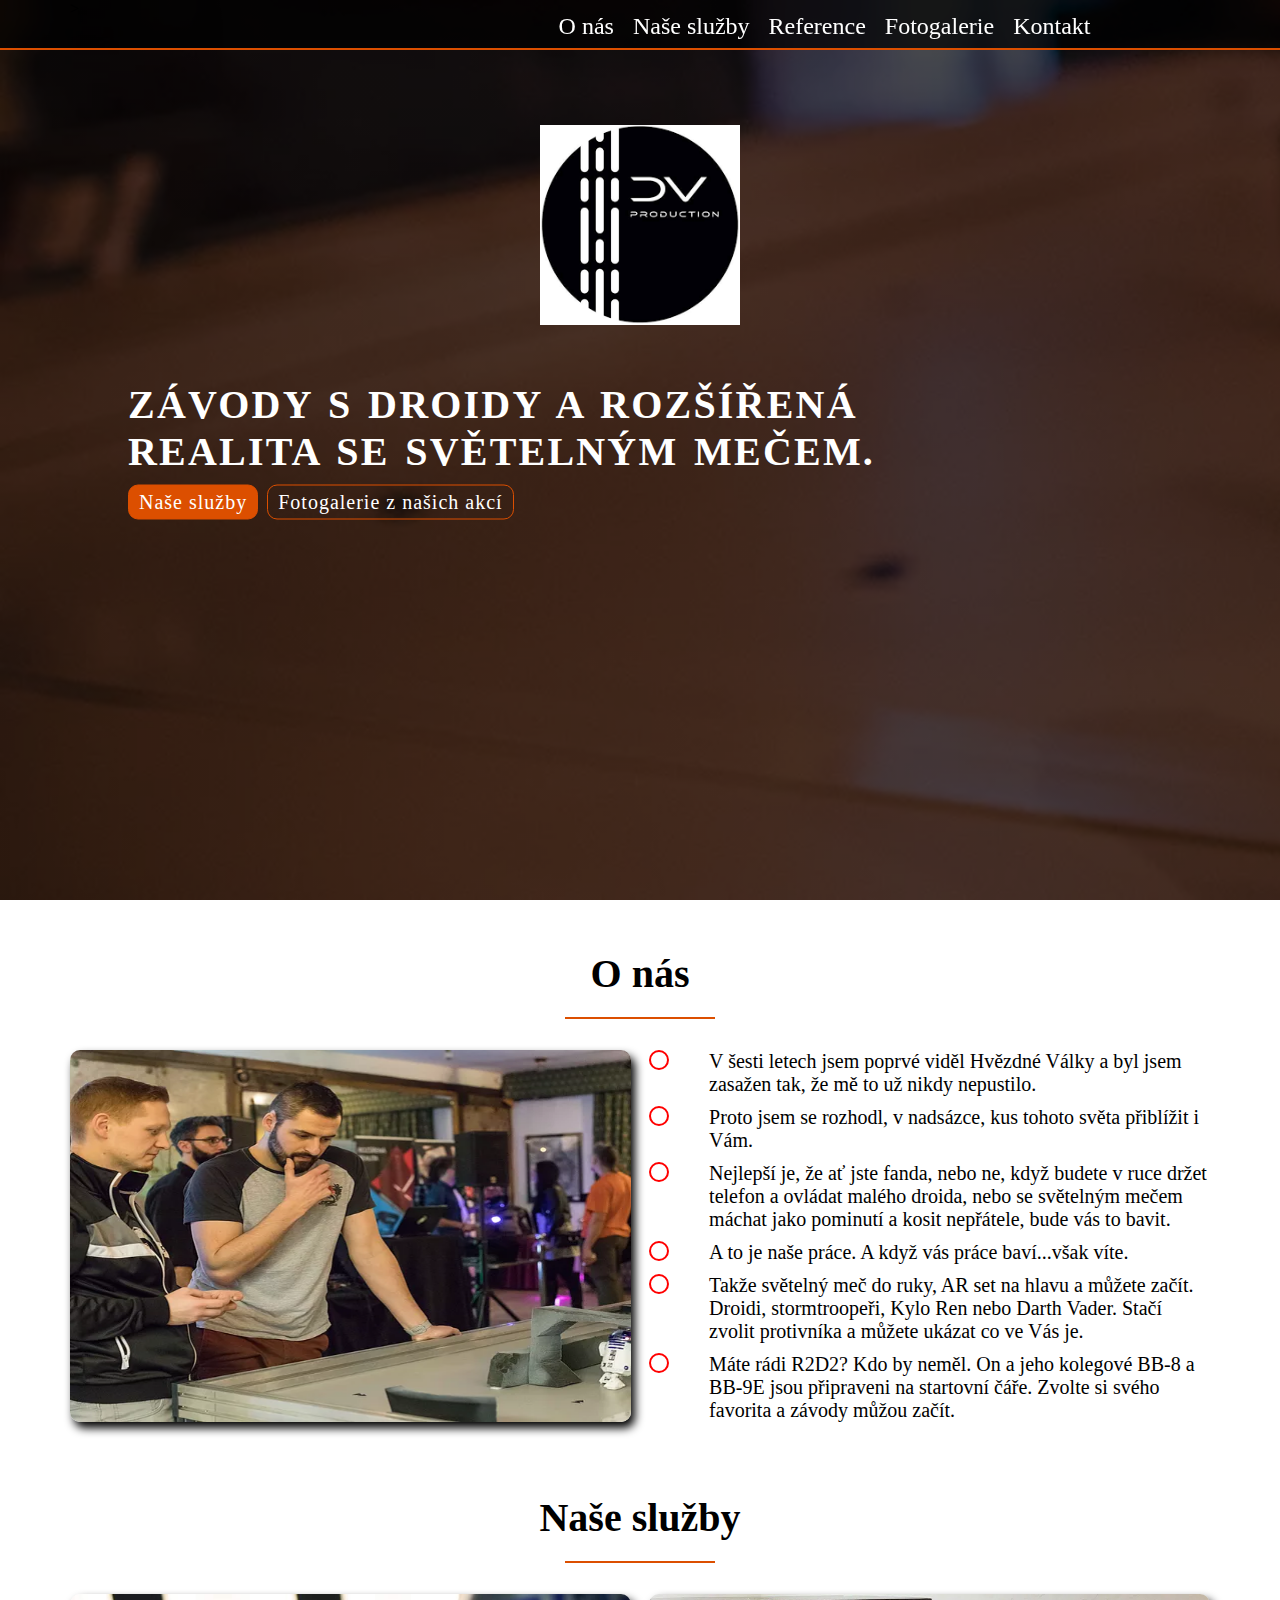
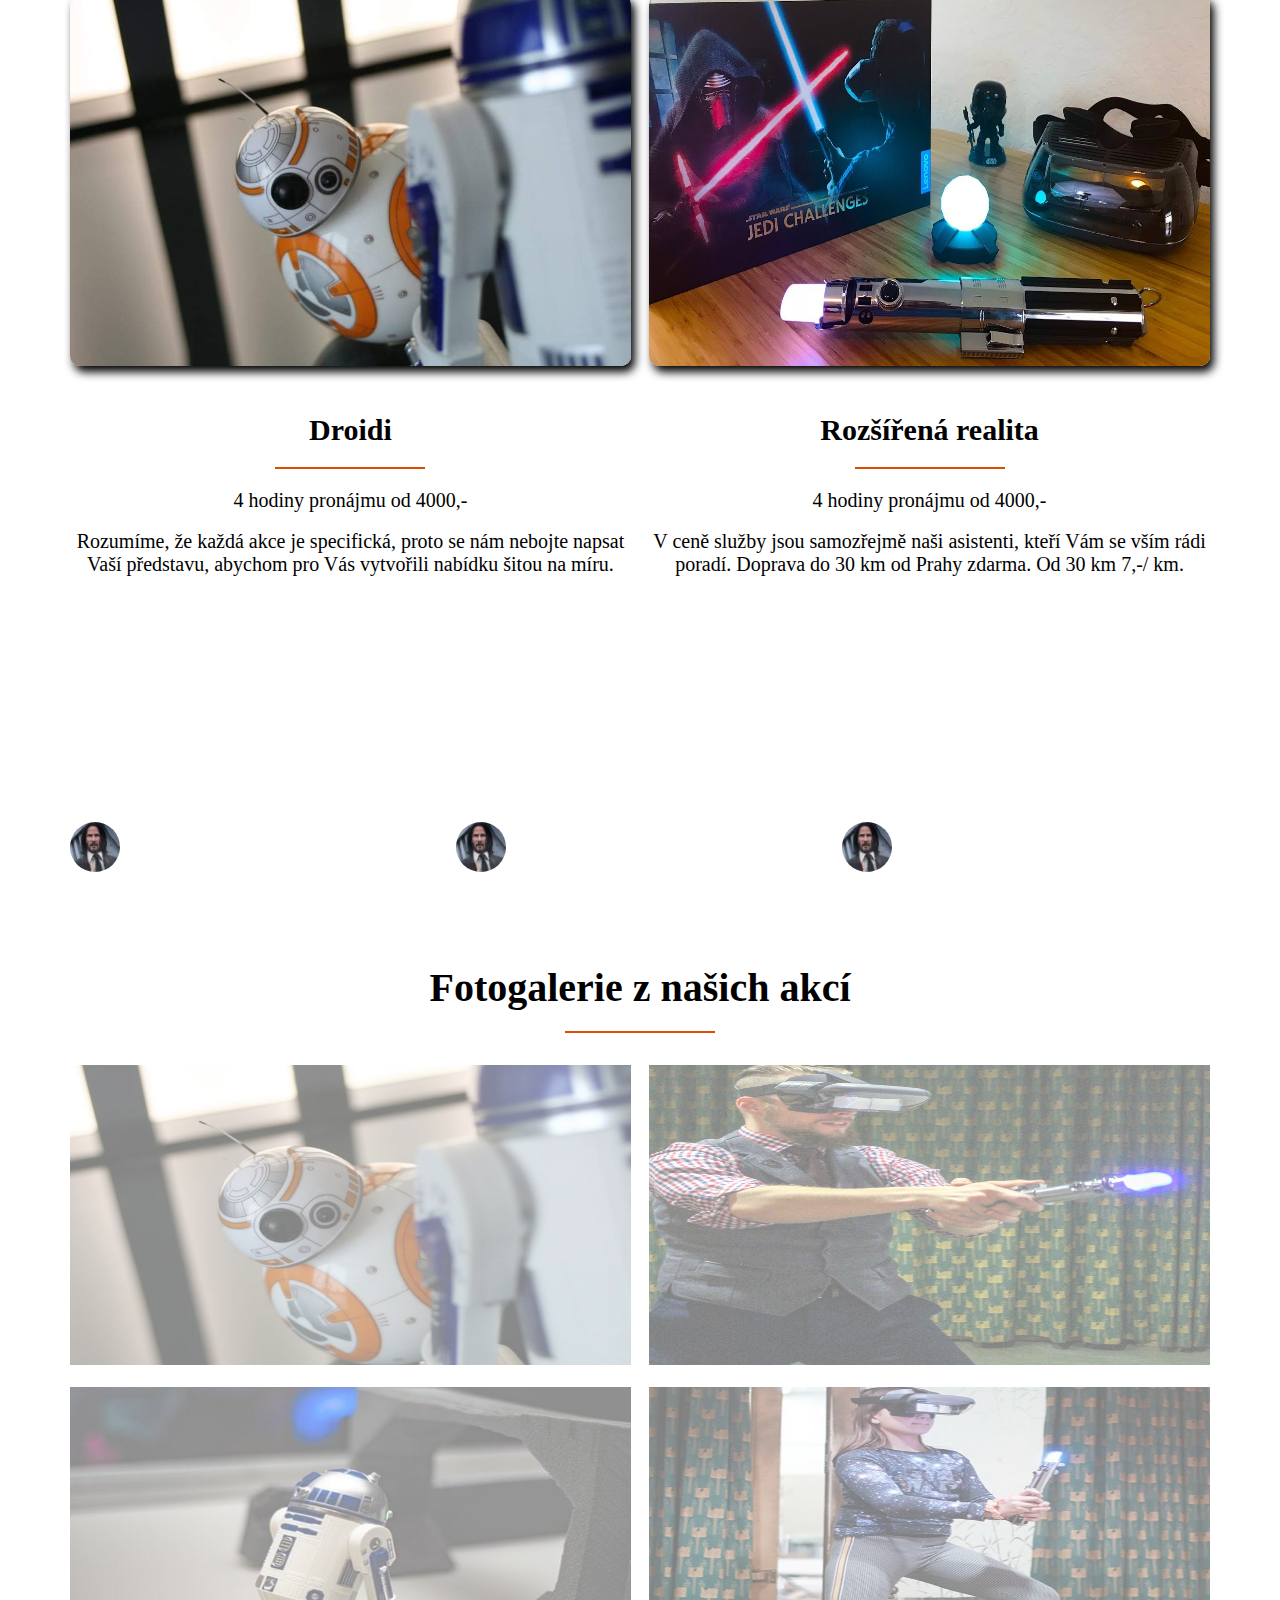
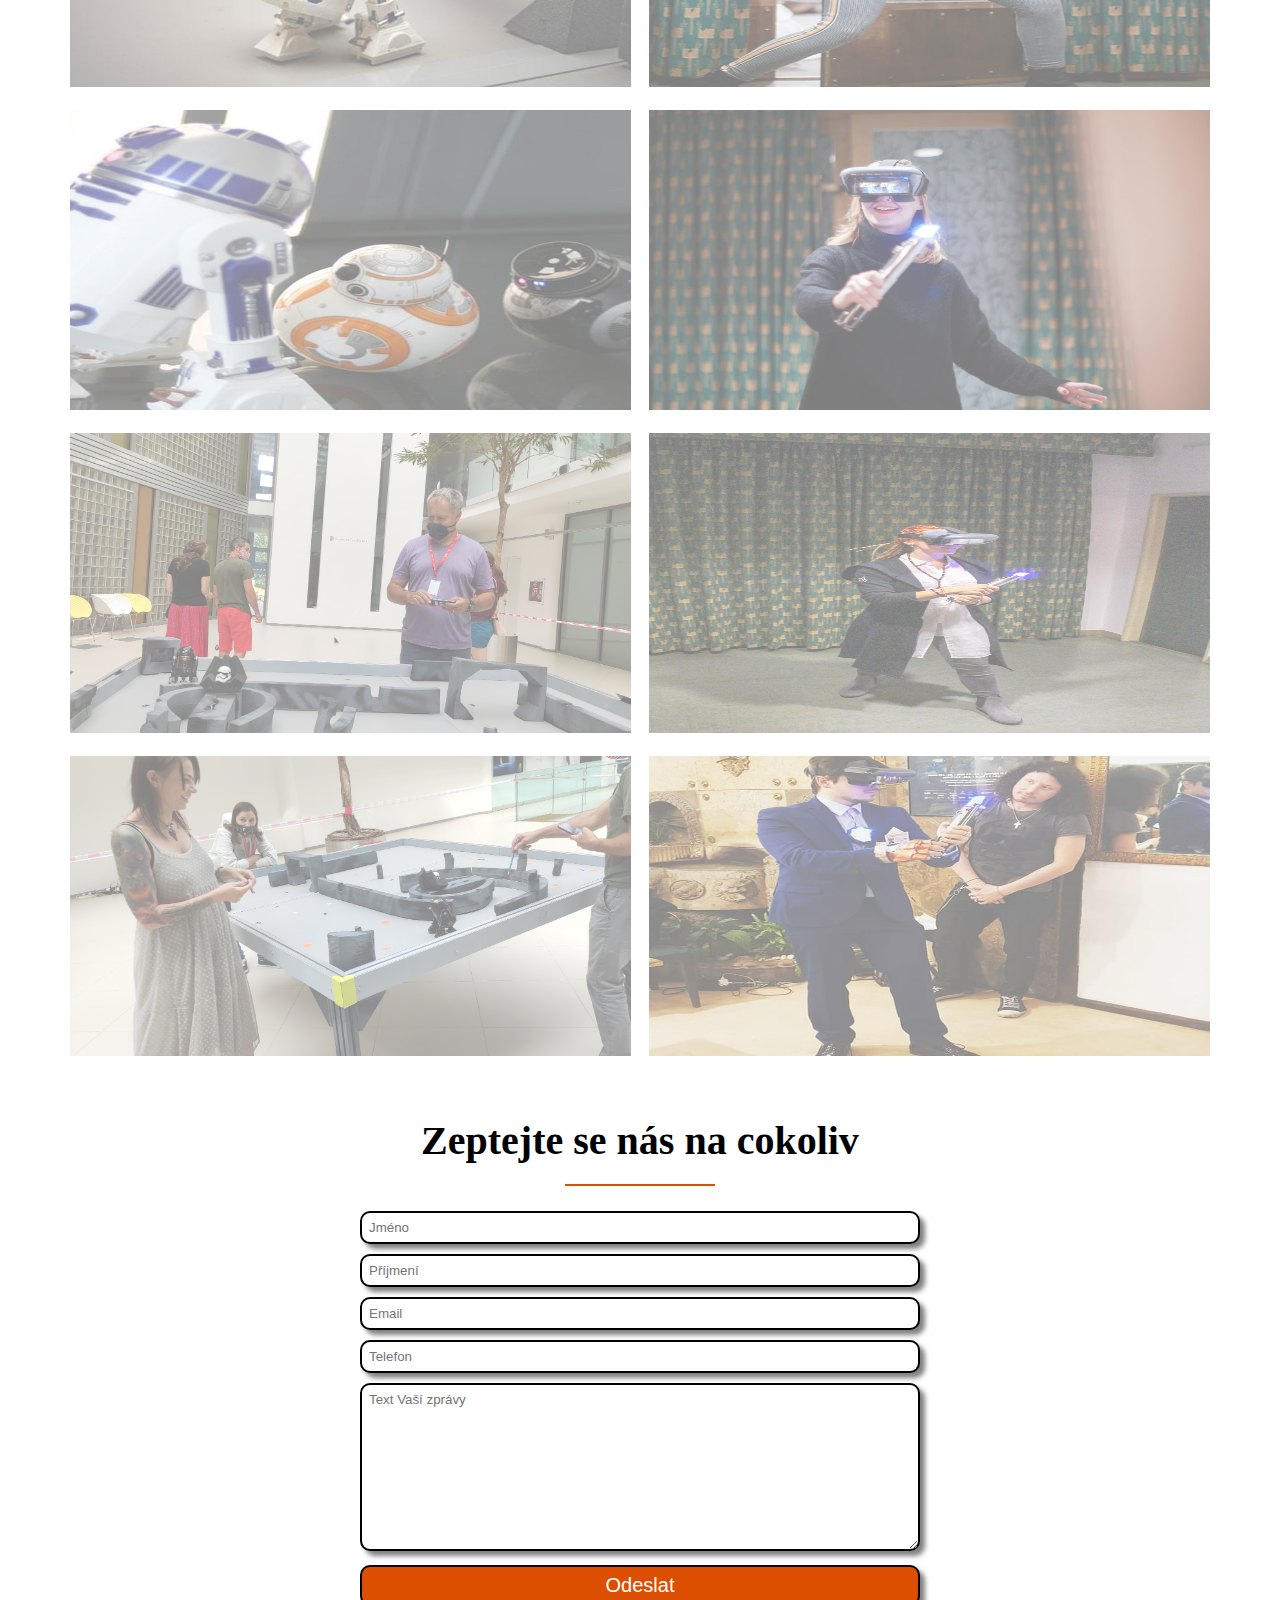
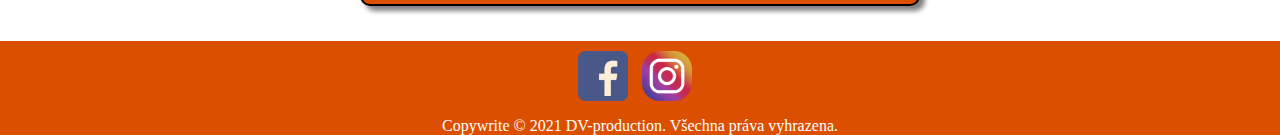
<file: index.html>
<!DOCTYPE html>
<html lang="cs">
<head>
  <meta charset="utf-8">
  <meta name="viewport" content="width=device-width, initial-scale=1.0">
  <title></title>
  <link rel="icon" type="image/png" href="images/favicon.png">
  <link rel="stylesheet" href="css/lightbox.min.css">
  <link rel="stylesheet" href="styly.css">
  <link rel="stylesheet" href="css/queries.css">
  <link rel="stylesheet" href="grid.css">
  <script src="lightbox-plus-jquery.min.js"></script>
  
  <script src="https://code.jquery.com/jquery-3.6.0.min.js" integrity="sha256-/xUj+3OJU5yExlq6GSYGSHk7tPXikynS7ogEvDej/m4=" crossorigin="anonymous"></script>
  
  <script src="css/script.js"></script>
</head>

<body>
    
    <header>
      
      <div class="nav-background"></div>
       
       <div class="nav-bar row">
           <div id="logo">
               <img src="images/logo.png" alt="">
           </div>>
       
       <nav>
           <ul>
               <li> <a href="#" class="jq--scroll-about-us">O nás</a></li>
               <li> <a href="#" class="jq--scroll-our-services">Naše služby</a></li>
               <li> <a href="#" class="jq--scroll-reference">Reference</a></li>
               <li> <a href="#" class="jq--scroll-photo-gallery">Fotogalerie</a></li>
               <li> <a href="#" class="jq--scroll-contact-form">Kontakt</a></li>
           </ul>
           
           <div class="mobile-nav-back"></div>
               <a class="mobile-nav-icon jq--nav-icon"><img class="jq--image-hamburger" src="images/hamburgerMenu.png" alt=""></a>
       </nav>
       </div>
       
       
        <div class="header-text">
            <h1>Závody s droidy a rozšířená realita se světelným mečem.</h1>
            <a href="#" class="button button-full jq--scroll-button-first">Naše služby</a>
            <a href="#" class="button button-empty jq--scroll-button-second">Fotogalerie z našich akcí</a></div><br><br><br>
    </header>
    
    <main>
        <section class="about-us row jq--about-us">
            <div class="empty-space"></div>
             <div class="heading-main">
                 <h2>O nás</h2>
             </div>
                <div class="DV-info">
                   <div class="col span-1-of-2">
                    <img src="images/festival.webp" alt="">
                   </div>
               <div class="col span-1-of-2">
                    <div class="text-story clearfix">
                       <div></div>
                        <p>V šesti letech jsem poprvé viděl Hvězdné Války a byl jsem zasažen tak, že mě to už nikdy nepustilo.</p></div>
                    <div class="text-story clearfix">
                       <div></div>
                        <p>Proto jsem se rozhodl, v nadsázce, kus tohoto světa přiblížit i Vám. </p></div>
                    <div class="text-story clearfix">
                       <div></div>
                        <p>Nejlepší je, že ať jste fanda, nebo ne, když budete v ruce držet telefon a ovládat malého droida, nebo se světelným mečem máchat jako pominutí a kosit nepřátele, bude vás to bavit.</p></div>
                    <div class="text-story clearfix">
                       <div></div>
                        <p>A to je naše práce. A když vás práce baví...však víte.</p></div>
                    <div class="text-story clearfix">
                        <div></div>
                        <p>Takže světelný meč do ruky, AR set na hlavu a můžete začít. Droidi, stormtroopeři, Kylo Ren nebo Darth Vader. Stačí zvolit protivníka a můžete ukázat co ve Vás je. </p></div>
                    <div class="text-story clearfix">
                        <div></div>
                        <p>Máte rádi R2D2? Kdo by neměl. On a jeho kolegové BB-8 a BB-9E jsou připraveni na startovní čáře. Zvolte si svého favorita a závody můžou začít.</p></div>
              </div>   
               </div>
           
        </section>
           
           <section class="our-services row jq--our-services">
             <div class="empty-space"></div>
              <div class="heading-main row">
                  <h2>Naše služby</h2>
              </div>
            <div class="photo-example">
               <div class="col span-1-of-2">
                   <img src="images/1.jpeg" alt="">
               </div>
               <div class=" col span-1-of-2">
                   <img src="images/4.jpg" alt="">
               </div>
           </div>
           <div class="text-example">
               <div class="col span-1-of-2">
                   <h3>Droidi</h3>
                   <p>4 hodiny pronájmu od 4000,-</p><br>
                   <p>Rozumíme, že každá akce je specifická, proto se nám nebojte napsat Vaší představu, abychom pro Vás vytvořili nabídku šitou na míru.</p>
               </div>
               <div class=" col span-1-of-2">
                   <h3>Rozšířená realita</h3>
                   <p>4 hodiny pronájmu od 4000,-</p><br>
                   <p>V ceně služby jsou samozřejmě naši asistenti, kteří Vám se vším rádi poradí. Doprava do 30 km od Prahy zdarma. Od 30 km 7,-/ km.</p>
               </div>
           </div>
           </section>
           
           <section class="reference jq--reference">
              <div class="empty-space"></div>
               <div class="heading-main">
                   <h2>Co o nás řekli naši zákazníci</h2>
               </div> 
                   
              <div class="customer-reference row">
                  <div class="col span-1-of-3 one-reference">
                      <p>Na narozeninovou party či jiný večírek ideální. My si s tím užili několik hodin zábavy!</p>
                      
                      <div class="photo-name">
                          <img src="images/John.jpg" alt="" class="clearfix">
                          <p>Kateřina Marešová</p>
                      </div>
                  </div>
                  <div class="col span-1-of-3 one-reference">
                      <p>Splnění dětského snu! Být rytíř Jedi...K tomu lze dodat jediné...May the Force be with you!!</p>
                      
                      <div class="photo-name">
                          <img src="images/John.jpg" alt="" class="clearfix">
                          <p>Danny Sešívanej Muzikář</p>
                      </div>
                  </div>
                  <div class="col span-1-of-3 one-reference">
                      <p>Na narozeninovou party či jiný večírek ideální. My si s tím užili několik hodin zábavy!</p>
                      
                      <div class="photo-name">
                          <img src="images/John.jpg" alt="" class="clearfix">
                          <p>Tomáš Zajíc</p>
                      </div>
                  </div>
              </div>
           </section>
           
           <section class="photo-gallery jq--photo-gallery">
              <div class="empty-space"></div>
               <div class="heading-main">
                   <h2>Fotogalerie z našich akcí</h2>
               </div>
               
               <div class="photos row">
                   <ul class="photo-segment">
                        <li class="col span-1-of-2"><a href="images/1.jpeg" data-lightbox= "mygallery" data-title= "Droid"><img src="images/1.jpeg" alt=""></a></li>
                       <li class="col span-1-of-2"><a href="images/11.jpg" data-lightbox= "mygallery" data-title= "VR set se světelným mečem"><img src="images/11.jpg" alt=""></a></li>
                    </ul>
                      
                   <ul class="photo-segment">
                        <li class="col span-1-of-2"><a href="images/2.jpeg" data-lightbox= "mygallery" data-title= "Droid"><img src="images/2.jpeg" alt=""></a></li>
                        <li class="col span-1-of-2"><a href="images/5.jpg" data-lightbox= "mygallery" data-title= "VR set se světelným mečem"><img src="images/5.jpg" alt=""></a></li>
                    </ul>
                    
                    <ul class="photo-segment">
                        <li class="col span-1-of-2"><a href="images/3.jpg" data-lightbox= "mygallery" data-title= "Droidi"><img src="images/3.jpg" alt=""></a></li>
                         <li class="col span-1-of-2"><a href="images/6.jpg" data-lightbox= "mygallery" data-title= "VR set se světelným mečem"><img src="images/6.jpg" alt=""></a></li>
                    </ul>
                    
                    <ul class="photo-segment">
                        <li class="col span-1-of-2"><a href="images/7.jpg" data-lightbox= "mygallery" data-title= "Závod s droidem"><img src="images/7.jpg" alt=""></a></li>
                         <li class="col span-1-of-2"><a href="images/8.jpg" data-lightbox= "mygallery" data-title= "VR set se světelným mečem"><img src="images/8.jpg" alt=""></a></li>
                    </ul>
                    
                    <ul class="photo-segment">
                        <li class="col span-1-of-2"><a href="images/9.jpg" data-lightbox= "mygallery" data-title= "Droidi"><img src="images/9.jpg" alt=""></a></li>
                         <li class="col span-1-of-2"><a href="images/10.jpg" data-lightbox= "mygallery" data-title= "VR set se světelným mečem"><img src="images/10.jpg" alt=""></a></li>
                    </ul>
               </div>
           </section>
           
           <section class="jq--contact-form">
              <div class="empty-space"></div>
               <div class="heading-main">
                   <h2>Zeptejte se nás na cokoliv</h2>
               </div>
               
               <form action="" class="contact-form row">
                   <input type="text" placeholder="Jméno">
                   <input type="text" placeholder="Příjmení">
                   <input type="email" placeholder="Email">
                   <input type="text" placeholder="Telefon">
                   <textarea name="" id="" cols="30" rows="10" placeholder="Text Vaší zprávy"></textarea>
                   <input type="submit" value="Odeslat">
               </form>
          </section>

        
    </main>
    
    <footer class="footer-page">
        
        <div class="row">
            <div class="social-sites">
                <p><a href="https://www.facebook.com/Dv-Production-107353290790505" target="_blank"><img src="images/facebook_icon.png" alt=""></a></p>
                 <p><a href="https://www.instagram.com/dvprodcom" target="_blank"><img src="images/instagram_icon.png" alt=""></a></p>
            </div>
             
             <div class="footer-text">
                 Copywrite &copy; 2021 DV-production. Všechna práva vyhrazena.
            </div>
        </div> 
    </footer>
    
</body>
</html>
</file>
<file: styly.css>
* {
    margin: 0px;
    padding: 0px;
    box-sizing: border-box;
}


/***** Reusable *****/
.row {
    max-width: 1140px;
    margin: 0px auto;
}

.clearfix {zoom: 1}
.clearfix:after {
    content: ".";
    clear: both;
    display: block;
    height: 0;
    visibility: hidden;
}

.heading-main h2 {
    text-align: center;
/*    margin-top: 20px;*/
    font-size: 40px;
}

.heading-main h2:after {
    content: "";
    display: block;
    width: 150px;
    border-bottom: 2px solid #dc4f00;
    margin: 20px auto;
}

.empty-space {
    height: 50px;
}

/***** Header *****/
header {
    background: linear-gradient(rgba(0,0,0,0.7), rgba(0,0,0,0.7)), url("images/f3fde3_181ecab557d3448a952849715f212e1f_mv2.webp");
    background-size: cover;
    height: 100vh;
    background-attachment: fixed;
}

.nav-background {
    position: fixed;
    width: 100%;
    height: 50px;
    background-color: rgba(0,0,0,0.7);
    border-bottom: 2px solid #dc4f00;
    z-index: 50;
}

#logo img {
    width: 200px;
    position: absolute;
    top: 25%;
    left: 50%;
    transform: translate(-50%,-50%);
}

nav ul {
    float: right;
    margin-top: -5px;
    position: fixed;
    margin-left: 37%;
    z-index: 100;
}

nav ul li{
    display: inline-block;
    margin-left: 15px;
}

nav ul li a:link,
nav ul li a:visited {
    color: #fff;
    font-size: 24px;
    text-decoration: none;
    border-bottom: 2px solid transparent;
}

nav ul li a:hover,
nav ul li a:active {
    border-bottom: 2px solid #dc4f00;
    transition: border-bottom 0.5s;
}

.header-text {
    position: absolute;
    top: 50%;
    left: 40%;
    transform: translate(-50%, -50%)
}

.header-text h1 {
    color: #fff;
    font-size: 40px;
    text-transform: uppercase;
    letter-spacing: 2.2px;
    word-spacing: 3.5px;
}

.button {
    display: inline-block;
    color: #fff;
    text-decoration: none;
    font-size: 20px;
    border: 1px solid #dc4f00;
    border-radius: 10px;
    margin-top: 10px;
    padding: 5px 10px;
    letter-spacing: 1px;
}

.button-full:link, 
.button-full:visited {
    background: #dc4f00;
}

.button-full:hover,
.button-full:active {
    background: #a93d00;
    border: 1px solid #dc4f00;
    transition: 1s;
}

.button-empty:link,
.button-empty:visited {
    margin-left: 5px;
}

.button-empty:hover,
.button-empty:active {
    background: #a93d00; 
    border: 1px solid #dc4f00;
    transition: 1s;
}

/***** Mobile navigation *****/
.mobile-nav-icon {
    float: right;
    margin-top: 5px;
    display: none;
}

/***** Section Our services *****/
.photo-example img {
    width: 100%;
    border-radius: 10px;
    box-shadow: 4px 6px 10px #000;
    height: 372px;
}

.text-example h3 {
    text-align: center;
    font-size: 30px;
    margin-top: 20px;
}

.text-example h3:after {
    content: "";
    display: block;
    width: 150px;
    border-bottom: 2px solid #dc4f00;
    margin: 20px auto;
}

.text-example p {
    font-size: 20px;
    text-align: center;
}

/***** Section About us *****/
.DV-info img {
    width: 100%;
    height: 372px;
    border-radius: 10px;
    box-shadow: 4px 6px 10px #000;
}

.text-story {
    margin-bottom: 10px;
}

.text-story div {
    width: 20px;
    height: 20px;
    border: 2px solid red;
    border-radius: 50%;
    text-align: center;
    float: left;
}

.text-story p {
    margin-left: 60px;
    font-size: 20px;
}


/***** Section Reference *****/
.reference {
    background: linear-gradient(rgba(0,0,0,0.7), rgba(0,0,0,0.7)), url("images/f3fde3_181ecab557d3448a952849715f212e1f_mv2.webp");
    background-attachment: fixed;
}

.reference h2 {
    color: #fff;
    padding-top: 5px;
}

.reference h2:after {
    border-bottom: 2px solid #fff;
}

.one-reference {
    color: #fff;
    font-size: 20px;
}

.one-reference p {
    font-style: italic;
}

.photo-name {
    margin-top: 10px;
    margin-bottom: 30px;
}

.photo-name p {
    padding: 14px;
    margin-left: 60px;
    font-style: normal;
}

.photo-name img {
    width: 50px;
    border-radius: 50%;
    float: left;
}



/***** Section Photo-gallery *****/
.photo-segment li {
    list-style-type: none;
    overflow: hidden;
    height: 300px;
}

.photo-segment img {
    width: 100%;
    height: 300px;
    opacity: 0.5;
    transform: scale(1.15);
}

.photo-segment img:hover {
    transition: transform 0.5s, opacity 0.5s;
    transform: scale(1);
    opacity: 1;
}




/***** Section Contact-form *****/
.contact-form {
    max-width: 700px;
    text-align: center;
}

.contact-form input[type="text"], .contact-form input[type="email"], textarea {
    outline: none;
}

.contact-form input[type="text"]:focus, .contact-form input[type="email"]:focus {
    width: 700px;
    border-color: #dc4f00;
    transition: 0.5s;
}

.contact-form textarea:focus {
    width: 700px;
    border-color: #dc4f00;
    transition: 0.5s;
}

.contact-form input {
    width: 80%;
    margin: 5px 0;
    padding: 7px;
    border: 2px solid #000;
    border-radius: 10px;
    box-shadow: 5px 5px 5px grey;
}

.contact-form textarea {
    width: 80%;
    margin: 5px 0;
    padding: 7px;
    border: 2px solid #000;
    border-radius: 10px;
    box-shadow: 5px 5px 5px grey;
    font-family: arial;
}

input[type="submit"] {
    background: #dc4f00;
    color: #fff;
    font-size: 20px;
    cursor: pointer;
}

input[type="submit"]:hover {
    transition: background-color 0.5s;
    background-color: #d67e4d;
    color: #000;
}



/***** Footer *****/
.footer-page {
    background: #dc4f00;
    margin-top: 30px;
    color: #fff;
}

.social-sites {
    text-align: center;
    margin: 10px 0;
}

.social-sites p {
    display: inline;
    margin-right: 10px;
}

.social-sites p a:link,
.social-sites p a:visited {
    text-decoration: none;
    color: #fff;
    font-size: 25px;
}

.social-sites p a:hover,
.social-sites p a:active {
    color: #000;
}

.social-sites img {
    height: 50px;
    width: 50px;
}

.footer-text {
    text-align: center;
    margin: 1Opx 0;
}
</file>
<file: css/queries.css>
@media only screen and (max-width: 1250px){
    
    /***** Section Header *****/
    .header-text {
        width: 100%;
        left: 0;
        transform: translate(0, 0);
    }
    
    .header-text h1 {
        text-align: center;
    }
}

@media only screen and (max-width: 1150px){
    
    /***** Section About-us *****/
    .DV-info .span-1-of-2 {
        width: 96%;
    }
    
    .DV-info img {
        margin-left: 2%;
        margin-right: 2%;
    }
    
    .photo-example .span-1-of-2 {
        width: 96%;
    }
    
    .photo-example .col {
        margin-left: 0;
    }
    
    .photo-example img {
        margin-left: 2%;
        margin-right: 2%;
    }
    
    .text-story p {
        margin-left: 0.7%;
        width: 99%;
    }
    
    .text-story div {
        display: none;
    }
    
    /***** Section Our services *****/
    .photo-example img {
        margin-left: 2%;
        margin-right: 2%;
    }
    
    .text-example p {
        
    }

    
    /***** Section Photo-gallery *****/
    .photo-segment {
        margin-left: 10px;
        margin-right: 10px;
    }
    
    /***** Section Reference *****/
    .col.span-1-of-3.one-reference {
        width: 48.5%;
        margin-left: 10px;
    }
    
    .one-reference:nth-child(3) {
        display: none;
    }
}

@media only screen and (max-width: 1025px){
    /***** Mobile navigation *****/
    nav ul li {
        display: block;
    }
    
    .nav-background {
/*        display: none;*/
        height: 70px;
    }
    
    .mobile-nav-back {
        height: 150px;
        position: fixed;
        width: 100%;
        background-color: rgba(0,0,0,0.9);
        border-bottom: 2px solid #d67e4d;
        display: none;
        z-index: 100;
    }
    
    .mobile-nav-icon {
        display: inline-block;
        z-index: 200;
        position: fixed;
        right: 2%;
    }
    
    nav ul {
        display: none;
        z-index: 200;
        margin-top: 5px;
    }
    
    nav ul li a:hover,
    nav ul li a:active {
    	border-bottom: 2px solid transparent;
    }

}

@media only screen and (max-width: 750px){
    
    /***** Section Header *****/
    .button {
        display: block;
        text-align: center;
        margin-left: 10px;
        margin-right: 10px;
    }
    
    .button-empty:link,
    .button-empty:visited {
        margin-left: 10px;
}
    
    /***** Section Photo-gallery *****/
    .photo-segment{
        margin-left: 10px;
        margin-right: 10px;
    }
    
    .photo-segment .col{
        margin-left: 0;
    }
    
    .photo-segment li{
        width: 100%;
    }
}

@media only screen and (max-width: 685px){
    
    /***** Section Reference *****/
    .col.span-1-of-3.one-reference {
        width: 100%;
        margin-left: 2%;
        margin-right: 2%;
    }
    
    .photo-name {
        float: right;
        margin-right: 25px;
    }
}
</file>
<file: grid.css>
/*  SECTIONS  ============================================================================= */

.section {
	clear: both;
	padding: 0px;
	margin: 0px;
}

/*  GROUPING  ============================================================================= */

.row {
    zoom: 1; /* For IE 6/7 (trigger hasLayout) */
}

.row:before,
.row:after {
    content:"";
    display:table;
}
.row:after {
    clear:both;
}

/*  GRID COLUMN SETUP   ==================================================================== */

.col {
	display: block;
	float:left;
	margin: 1% 0 1% 1.6%;
}

.col:first-child { margin-left: 0; } /* all browsers except IE6 and lower */


/*  REMOVE MARGINS AS ALL GO FULL WIDTH AT 480 PIXELS */

@media only screen and (max-width: 480px) {
	.col { 
		/*margin: 1% 0 1% 0%;*/
        margin: 0;
	}
}


/*  GRID OF TWO   ============================================================================= */


.span-2-of-2 {
	width: 100%;
}

.span-1-of-2 {
	width: 49.2%;
}

/*  GO FULL WIDTH AT LESS THAN 480 PIXELS */

@media only screen and (max-width: 480px) {
	.span-2-of-2 {
		width: 100%; 
	}
	.span-1-of-2 {
		width: 100%; 
	}
}


/*  GRID OF THREE   ============================================================================= */

	
.span-3-of-3 {
	width: 100%; 
}

.span-2-of-3 {
	width: 66.13%; 
}

.span-1-of-3 {
	width: 32.26%; 
}


/*  GO FULL WIDTH AT LESS THAN 480 PIXELS */

@media only screen and (max-width: 480px) {
	.span-3-of-3 {
		width: 100%; 
	}
	.span-2-of-3 {
		width: 100%; 
	}
	.span-1-of-3 {
		width: 100%;
	}
}

/*  GRID OF FOUR   ============================================================================= */

	
.span-4-of-4 {
	width: 100%; 
}

.span-3-of-4 {
	width: 74.6%; 
}

.span-2-of-4 {
	width: 49.2%; 
}

.span-1-of-4 {
	width: 23.8%; 
}


/*  GO FULL WIDTH AT LESS THAN 480 PIXELS */

@media only screen and (max-width: 480px) {
	.span-4-of-4 {
		width: 100%; 
	}
	.span-3-of-4 {
		width: 100%; 
	}
	.span-2-of-4 {
		width: 100%; 
	}
	.span-1-of-4 {
		width: 100%; 
	}
}


/*  GRID OF FIVE   ============================================================================= */

	
.span-5-of-5 {
	width: 100%;
}

.span-4-of-5 {
  	width: 79.68%; 
}

.span-3-of-5 {
  	width: 59.36%; 
}

.span-2-of-5 {
  	width: 39.04%;
}

.span-1-of-5 {
  	width: 18.72%;
}


/*  GO FULL WIDTH AT LESS THAN 480 PIXELS */

@media only screen and (max-width: 480px) {
	.span-5-of-5 {
		width: 100%; 
	}
	.span-4-of-5 {
		width: 100%; 
	}
	.span-3-of-5 {
		width: 100%; 
	}
	.span-2-of-5 {
		width: 100%; 
	}
	.span-1-of-5 {
		width: 100%; 
	}
}


/*  GRID OF SIX   ============================================================================= */


.span-6-of-6 {
	width: 100%;
}

.span-5-of-6 {
  	width: 83.06%;
}

.span-4-of-6 {
  	width: 66.13%;
}

.span-3-of-6 {
  	width: 49.2%;
}

.span-2-of-6 {
  	width: 32.26%;
}

.span-1-of-6 {
  	width: 15.33%;
}


/*  GO FULL WIDTH AT LESS THAN 480 PIXELS */

@media only screen and (max-width: 480px) {
	.span-6-of-6 {
		width: 100%; 
	}
	.span-5-of-6 {
		width: 100%; 
	}
	.span-4-of-6 {
		width: 100%; 
	}
	.span-3-of-6 {
		width: 100%; 
	}
	.span-2-of-6 {
		width: 100%; 
	}
	.span-1-of-6 {
		width: 100%; 
	}
}



/*  GRID OF SEVEN   ============================================================================= */


.span-7-of-7 {
	width: 100%;
}

.span-6-of-7 {
	width: 85.48%;
}

.span-5-of-7 {
  	width: 70.97%;
}

.span-4-of-7 {
  	width: 56.45%;
}

.span-3-of-7 {
  	width: 41.94%;
}

.span-2-of-7 {
  	width: 27.42%;
}

.span-1-of-7 {
  	width: 12.91%;
}


/*  GO FULL WIDTH AT LESS THAN 480 PIXELS */

@media only screen and (max-width: 480px) {
	.span-7-of-7 {
		width: 100%; 
	}
	.span-6-of-7 {
		width: 100%; 
	}
	.span-5-of-7 {
		width: 100%; 
	}
	.span-4-of-7 {
		width: 100%; 
	}
	.span-3-of-7 {
		width: 100%; 
	}
	.span-2-of-7 {
		width: 100%; 
	}
	.span-1-of-7 {
		width: 100%; 
	}
}


/*  GRID OF EIGHT   ============================================================================= */

	
.span-8-of-8 {
	width: 100%;
}

.span-7-of-8 {
	width: 87.3%; 
}

.span-6-of-8 {
	width: 74.6%; 
}

.span-5-of-8 {
	width: 61.9%; 
}

.span-4-of-8 {
	width: 49.2%; 
}

.span-3-of-8 {
	width: 36.5%;
}

.span-2-of-8 {
	width: 23.8%; 
}

.span-1-of-8 {
	width: 11.1%; 
}


/*  GO FULL WIDTH AT LESS THAN 480 PIXELS */

@media only screen and (max-width: 480px) {
	.span-8-of-8 {
		width: 100%; 
	}
	.span-7-of-8 {
		width: 100%; 
	}
	.span-6-of-8 {
		width: 100%; 
	}
	.span-5-of-8 {
		width: 100%; 
	}
	.span-4-of-8 {
		width: 100%; 
	}
	.span-3-of-8 {
		width: 100%; 
	}
	.span-2-of-8 {
		width: 100%; 
	}
	.span-1-of-8 {
		width: 100%; 
	}
}


/*  GRID OF NINE   ============================================================================= */


.span-9-of-9 {
	width: 100%;
}

.span-8-of-9 {
	width: 88.71%;
}

.span-7-of-9 {
	width: 77.42%; 
}

.span-6-of-9 {
	width: 66.13%; 
}

.span-5-of-9 {
	width: 54.84%; 
}

.span-4-of-9 {
	width: 43.55%; 
}

.span-3-of-9 {
	width: 32.26%;
}

.span-2-of-9 {
	width: 20.97%; 
}

.span-1-of-9 {
	width: 9.68%; 
}


/*  GO FULL WIDTH AT LESS THAN 480 PIXELS */

@media only screen and (max-width: 480px) {
	.span-9-of-9 {
		width: 100%; 
	}
	.span-8-of-9 {
		width: 100%; 
	}
	.span-7-of-9 {
		width: 100%; 
	}
	.span-6-of-9 {
		width: 100%; 
	}
	.span-5-of-9 {
		width: 100%; 
	}
	.span-4-of-9 {
		width: 100%; 
	}
	.span-3-of-9 {
		width: 100%; 
	}
	.span-2-of-9 {
		width: 100%; 
	}
	.span-1-of-9 {
		width: 100%; 
	}
}


/*  GRID OF TEN   ============================================================================= */


.span-10-of-10 {
	width: 100%;
}

.span-9-of-10 {
	width: 89.84%;
}

.span-8-of-10 {
	width: 79.68%;
}

.span-7-of-10 {
	width: 69.52%; 
}

.span-6-of-10 {
	width: 59.36%; 
}

.span-5-of-10 {
	width: 49.2%; 
}

.span-4-of-10 {
	width: 39.04%; 
}

.span-3-of-10 {
	width: 28.88%;
}

.span-2-of-10 {
	width: 18.72%; 
}

.span-1-of-10 {
	width: 8.56%; 
}


/*  GO FULL WIDTH AT LESS THAN 480 PIXELS */

@media only screen and (max-width: 480px) {
	.span-10-of-10 {
		width: 100%; 
	}
	.span-9-of-10 {
		width: 100%; 
	}
	.span-8-of-10 {
		width: 100%; 
	}
	.span-7-of-10 {
		width: 100%; 
	}
	.span-6-of-10 {
		width: 100%; 
	}
	.span-5-of-10 {
		width: 100%; 
	}
	.span-4-of-10 {
		width: 100%; 
	}
	.span-3-of-10 {
		width: 100%; 
	}
	.span-2-of-10 {
		width: 100%; 
	}
	.span-1-of-10 {
		width: 100%; 
	}
}


/*  GRID OF ELEVEN   ============================================================================= */

.span-11-of-11 {
	width: 100%;
}

.span-10-of-11 {
	width: 90.76%;
}

.span-9-of-11 {
	width: 81.52%;
}

.span-8-of-11 {
	width: 72.29%;
}

.span-7-of-11 {
	width: 63.05%; 
}

.span-6-of-11 {
	width: 53.81%; 
}

.span-5-of-11 {
	width: 44.58%; 
}

.span-4-of-11 {
	width: 35.34%; 
}

.span-3-of-11 {
	width: 26.1%;
}

.span-2-of-11 {
	width: 16.87%; 
}

.span-1-of-11 {
	width: 7.63%; 
}


/*  GO FULL WIDTH AT LESS THAN 480 PIXELS */

@media only screen and (max-width: 480px) {
	.span-11-of-11 {
		width: 100%; 
	}
	.span-10-of-11 {
		width: 100%; 
	}
	.span-9-of-11 {
		width: 100%; 
	}
	.span-8-of-11 {
		width: 100%; 
	}
	.span-7-of-11 {
		width: 100%; 
	}
	.span-6-of-11 {
		width: 100%; 
	}
	.span-5-of-11 {
		width: 100%; 
	}
	.span-4-of-11 {
		width: 100%; 
	}
	.span-3-of-11 {
		width: 100%; 
	}
	.span-2-of-11 {
		width: 100%; 
	}
	.span-1-of-11 {
		width: 100%; 
	}
}


/*  GRID OF TWELVE   ============================================================================= */

.span-12-of-12 {
	width: 100%;
}

.span-11-of-12 {
	width: 91.53%;
}

.span-10-of-12 {
	width: 83.06%;
}

.span-9-of-12 {
	width: 74.6%;
}

.span-8-of-12 {
	width: 66.13%;
}

.span-7-of-12 {
	width: 57.66%; 
}

.span-6-of-12 {
	width: 49.2%; 
}

.span-5-of-12 {
	width: 40.73%; 
}

.span-4-of-12 {
	width: 32.26%; 
}

.span-3-of-12 {
	width: 23.8%;
}

.span-2-of-12 {
	width: 15.33%; 
}

.span-1-of-12 {
	width: 6.86%; 
}


/*  GO FULL WIDTH AT LESS THAN 480 PIXELS */

@media only screen and (max-width: 480px) {
	.span-12-of-12 {
		width: 100%; 
	}
	.span-11-of-12 {
		width: 100%; 
	}
	.span-10-of-12 {
		width: 100%; 
	}
	.span-9-of-12 {
		width: 100%; 
	}
	.span-8-of-12 {
		width: 100%; 
	}
	.span-7-of-12 {
		width: 100%; 
	}
	.span-6-of-12 {
		width: 100%; 
	}
	.span-5-of-12 {
		width: 100%; 
	}
	.span-4-of-12 {
		width: 100%; 
	}
	.span-3-of-12 {
		width: 100%; 
	}
	.span-2-of-12 {
		width: 100%; 
	}
	.span-1-of-12 {
		width: 100%; 
	}
}
</file>
